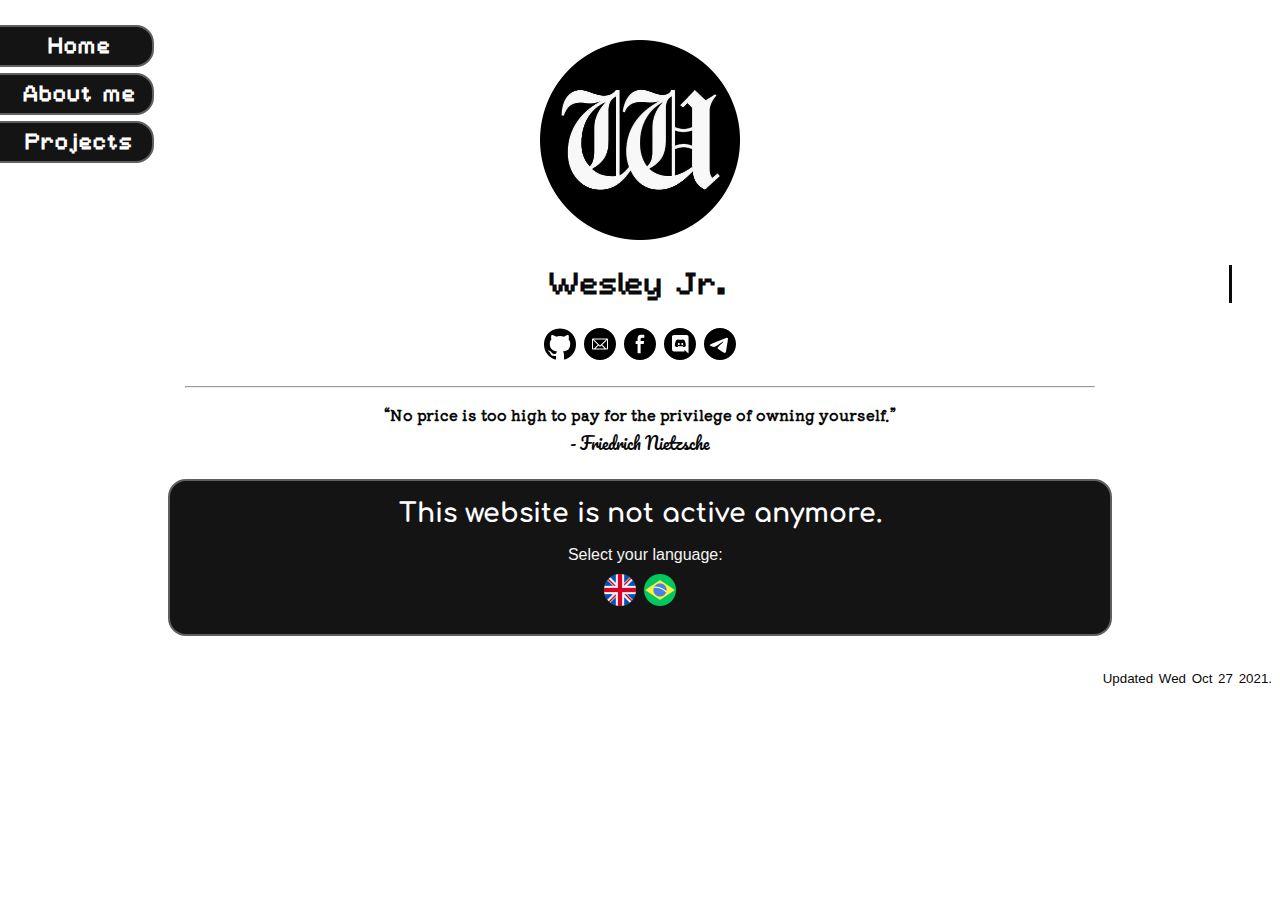
<file: index.html>
<!DOCTYPE html>
<html lang="en-GB">
  <head>
    <meta charset="UTF-8" />
    <meta
      name="viewport"
      content="width=device-width, initial-scale=1, minimum-scale=1"
    />
    <meta http-equiv="X-UA-Compatible" content="IE=edge" />
    <meta name="HandheldFriendly" content="true" />
    <title>Wesley Júnior - Home</title>
    <link rel="icon" href="img/icon.png" />
    <link rel="stylesheet" href="style/style.css" />
    <script src="script/quote.js"></script>
    <script src="script/theme.js"></script>
  </head>

  <body onload="theme(0), quote()">
    <header>
      <nav>
        <h2 class="hidden">Main Menu</h2>
        <ul>
          <li><a href="index.html">Home</a></li>
          <li><a href="about_me.html">About me</a></li>
          <li><a href="projects.html">Projects</a></li>
        </ul>
      </nav>

   <!-- Theme Switcher (Temporarily Disabled) -->
      <!-- <div id="theme-switcher">
        <p id="textTheme"></p>
        <img
          src="img/theme.svg"
          alt="Change theme"
          id="tswitch"
          class="buttons black-svg"
        />
      </div> -->

      <figure id="avatar">
        <img src="img/profile_black.png" alt="Avatar" id="W" />
        <figcaption>
          <h1 class="line typewriter">Wesley Jr.</h1>
        </figcaption>
      </figure>

      <div id="social-media">
        <a target="_blank" href="https://www.github.com/wesleyjrz"
          ><img
            src="img/github.svg"
            alt="GitHub"
            class="buttons black-svg"
        /></a>
        <a target="_blank" href="mailto:wesleyjr2002@gmail.com"
          ><img
            src="img/mail.svg"
            alt="E-mail"
            class="buttons black-svg"
        /></a>
        <a target="_blank" href="https://www.facebook.com/wesleyjrz"
          ><img
            src="img/facebook.svg"
            alt="Facebook"
            class="buttons black-svg"
        /></a>
        <a target="_blank" href="https://discordapp.com/users/860287315866812436"
          ><img
            src="img/discord.svg"
            alt="Discord"
            class="buttons black-svg"
        /></a>
        <a target="_blank" href="https://t.me/wesleyjrz"
          ><img
            src="img/telegram.svg"
            alt="Telegram"
            class="buttons black-svg"
        /></a>
      </div>

      <hr />

      <div id="quote">
        <blockquote>
          <p id="quote-txt"></p>
          <br />
          <cite>
            <span id="quote-cite"></span>
          </cite>
        </blockquote>
      </div>
    </header>

    <section id="home-content">
      <h2 class="hidden">Home</h2>
      <article>
	<h2>This website is not active anymore.</h2>
          <p class="centre">
            Select your language:
            <br />
            <a target="_self" href="index.html"
            ><img src="img/uk.png" class="buttons" width="36" alt="English"
          /></a>
          <a target="_self" href="pt-BR/index.html"
            ><img src="img/br.png" class="buttons" width="36" alt="Portuguese"
          /></a>
          </p>
      </article>
    </section>

    <footer>
      <p id="last-update">Updated Wed Oct 27 2021.</p>
    </footer>
  </body>
</html>
</file>
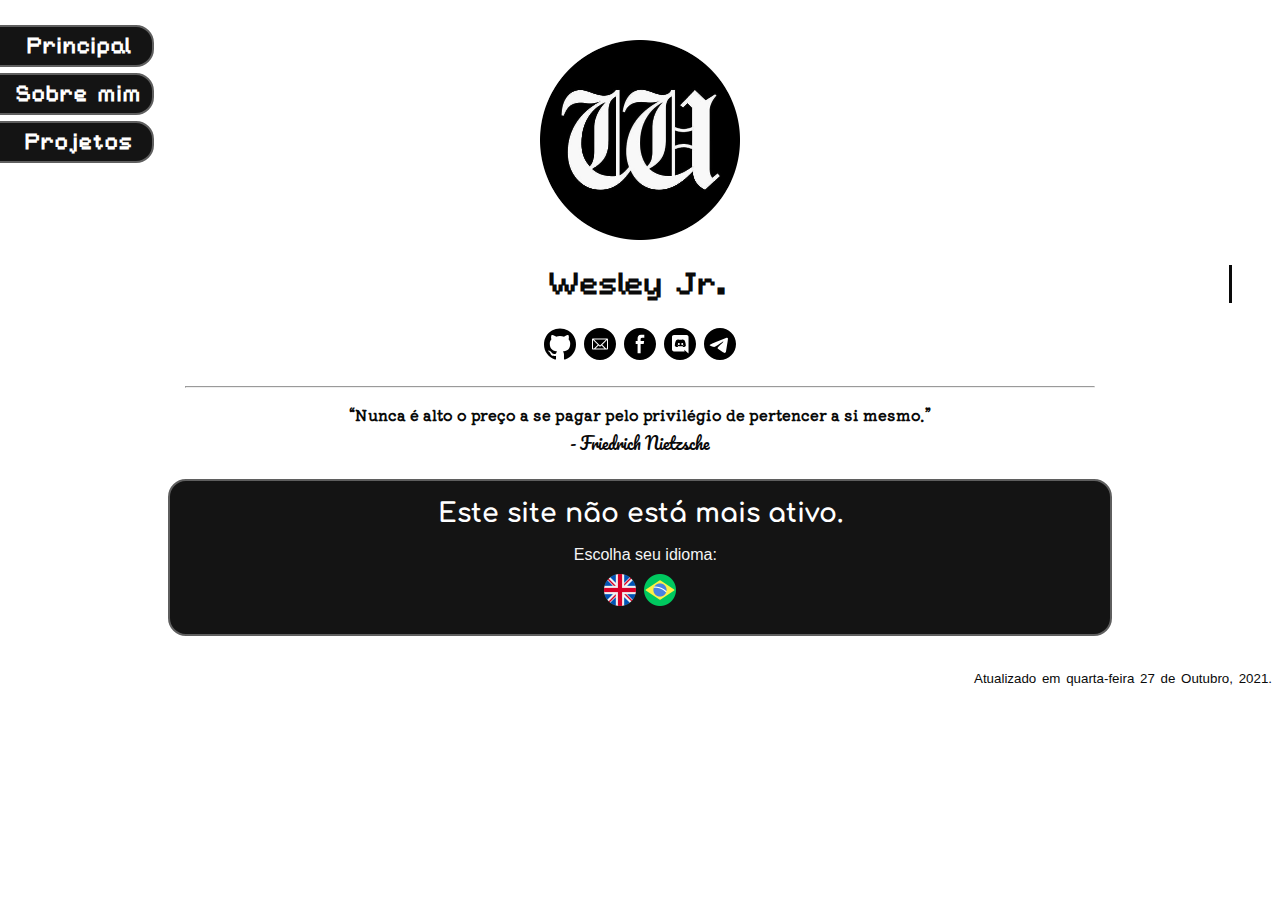
<file: pt-BR/index.html>
<!DOCTYPE html>
<html lang="pt-BR">
  <head>
    <meta charset="UTF-8" />
    <meta
      name="viewport"
      content="width=device-width, initial-scale=1, minimum-scale=1"
    />
    <meta http-equiv="X-UA-Compatible" content="IE=edge" />
    <meta name="HandheldFriendly" content="true" />
    <title>Wesley Júnior - Principal</title>
    <link rel="icon" href="../img/icon.png" />
    <link rel="stylesheet" href="../style/style.css" />
    <script src="../script/quote.js"></script>
    <script src="../script/theme.js"></script>
  </head>

  <body onload="theme(0), quote()">
    <header>
      <nav>
        <h2 class="hidden">Main Menu</h2>
        <ul>
          <li><a href="index.html">Principal</a></li>
          <li><a href="about_me.html">Sobre mim</a></li>
          <li><a href="projects.html">Projetos</a></li>
        </ul>
      </nav>

      <!-- Theme Switcher (Temporarily Disabled) -->
      <!-- <div id="theme-switcher">
        <p id="textTheme"></p>
        <img
          src="img/theme.svg"
          alt="Change theme"
          id="tswitch"
          class="buttons black-svg"
        />
      </div> -->

      <figure id="avatar">
        <img src="../img/profile_black.png" alt="Avatar" id="W" />
        <figcaption>
          <h1 class="line typewriter">Wesley Jr.</h1>
        </figcaption>
      </figure>

      <div id="social-media">
        <a target="_blank" href="https://www.github.com/wesleyjrz"
          ><img
            src="../img/github.svg"
            alt="GitHub"
            class="buttons black-svg"
        /></a>
        <a target="_blank" href="mailto:wesleyjr2002@gmail.com"
          ><img
            src="../img/mail.svg"
            alt="E-mail"
            class="buttons black-svg"
        /></a>
        <a target="_blank" href="https://www.facebook.com/wesleyjrz"
          ><img
            src="../img/facebook.svg"
            alt="Facebook"
            class="buttons black-svg"
        /></a>
        <a target="_blank" href="https://discordapp.com/users/860287315866812436"
          ><img
            src="../img/discord.svg"
            alt="Discord"
            class="buttons black-svg"
        /></a>
        <a target="_blank" href="https://t.me/wesleyjrz"
          ><img
            src="../img/telegram.svg"
            alt="Telegram"
            class="buttons black-svg"
        /></a>
      </div>

      <hr />

      <div id="quote">
        <blockquote>
          <p id="quote-txt"></p>
          <br />
          <cite>
            <span id="quote-cite"></span>
          </cite>
        </blockquote>
      </div>
    </header>

    <section id="home-content">
    <h2 class="hidden">Principal</h2>
    <article>
      <h2>Este site não está mais ativo.</h2>
        <p class="centre">
          Escolha seu idioma:
          <br />
          <a target="_self" href="../index.html"
          ><img src="../img/uk.png" class="buttons" width="36" alt="Inglês"
        /></a>
        <a target="_self" href="index.html"
          ><img src="../img/br.png" class="buttons" width="36" alt="Português"
        /></a>
        </p>
    </article>
  </section>


    <footer>
      <p id="last-update">Atualizado em quarta-feira 27 de Outubro, 2021.</p>
    </footer>
  </body>
</html>
</file>
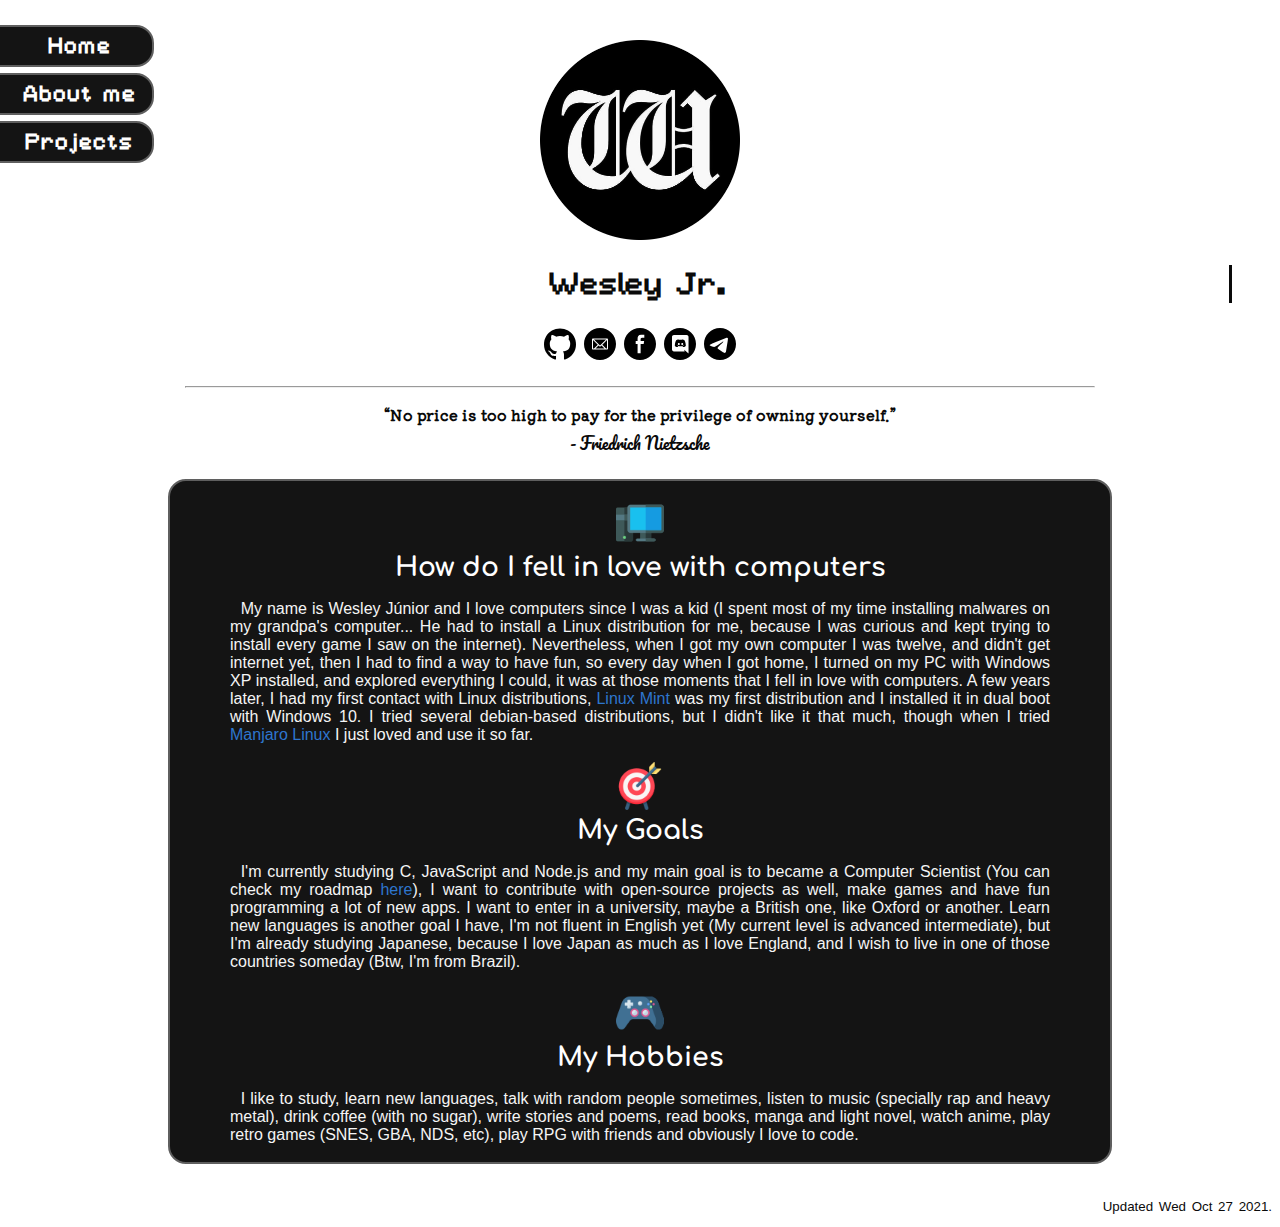
<file: about_me.html>
<!DOCTYPE html>
<html lang="en-GB">
  <head>
    <meta charset="UTF-8" />
    <meta
      name="viewport"
      content="width=device-width, initial-scale=1, minimum-scale=1"
    />
    <meta http-equiv="X-UA-Compatible" content="IE=edge" />
    <meta name="HandheldFriendly" content="true" />
    <title>Wesley Júnior - About me</title>
    <link rel="icon" href="img/icon.png" />
    <link rel="stylesheet" href="style/style.css" />
    <script src="script/quote.js"></script>
    <script src="script/theme.js"></script>
  </head>

  <body onload="theme(0), quote()">
    <header>
      <nav>
        <h2 class="hidden">Main Menu</h2>
        <ul>
          <li><a href="index.html">Home</a></li>
          <li><a href="about_me.html">About me</a></li>
          <li><a href="projects.html">Projects</a></li>
        </ul>
      </nav>

      <!-- Theme Switcher (Temporarily Disabled) -->
      <!-- <div id="theme-switcher">
        <p id="textTheme"></p>
        <img
          src="img/theme.svg"
          alt="Change theme"
          id="tswitch"
          class="buttons black-svg"
        />
      </div> -->

      <figure id="avatar">
        <img src="img/profile_black.png" alt="Avatar" id="W" />
        <figcaption>
          <h1 class="line typewriter">Wesley Jr.</h1>
        </figcaption>
      </figure>

    <div id="social-media">
        <a target="_blank" href="https://www.github.com/wesleyjrz"
          ><img
            src="img/github.svg"
            alt="GitHub"
            class="buttons black-svg"
        /></a>
        <a target="_blank" href="mailto:wesleyjr2002@gmail.com"
          ><img
            src="img/mail.svg"
            alt="E-mail"
            class="buttons black-svg"
        /></a>
        <a target="_blank" href="https://www.facebook.com/wesleyjrz"
          ><img
            src="img/facebook.svg"
            alt="Facebook"
            class="buttons black-svg"
        /></a>
        <a target="_blank" href="https://discordapp.com/users/860287315866812436"
          ><img
            src="img/discord.svg"
            alt="Discord"
            class="buttons black-svg"
        /></a>
        <a target="_blank" href="https://t.me/wesleyjrz"
          ><img
            src="img/telegram.svg"
            alt="Telegram"
            class="buttons black-svg"
        /></a>
      </div>  

      <hr />

      <div id="quote">
        <blockquote>
          <p id="quote-txt"></p>
          <br />
          <cite>
            <span id="quote-cite"></span>
          </cite>
        </blockquote>
      </div>
    </header>

    <section id="about-me-content">
      <h2 class="hidden">About Me</h2>
      <article>
        <h2>
          <img src="img/pc.png" alt="Computer" width="48" />
          <br />
          How do I fell in love with computers
        </h2>
        <p>
          My name is Wesley Júnior and I love computers since I was a kid (I
          spent most of my time installing malwares on my grandpa's computer...
          He had to install a Linux distribution for me, because I was curious
          and kept trying to install every game I saw on the internet).
          Nevertheless, when I got my own computer I was twelve, and didn't get
          internet yet, then I had to find a way to have fun, so every day when
          I got home, I turned on my PC with Windows XP installed, and explored
          everything I could, it was at those moments that I fell in love with
          computers. A few years later, I had my first contact with Linux
          distributions,
          <a target="_blank" href="https://linuxmint.com">Linux Mint</a> was my
          first distribution and I installed it in dual boot with Windows 10. I
          tried several debian-based distributions, but I didn't like it that
          much, though when I tried
          <a target="_blank" href="https://manjaro.org">Manjaro Linux</a> I just
          loved and use it so far.
        </p>
        <h2>
          <img src="img/target.png" alt="Target" width="48" />
          <br />
          My Goals
        </h2>
        <p>
          I'm currently studying C, JavaScript and Node.js and my main goal is
          to became a Computer Scientist (You can check my roadmap
          <a target="_blank" href="https://github.com/wesleyjrz/cs-roadmap">here</a>), 
          I want to contribute with open-source projects as well, make games
          and have fun programming a lot of new apps. I want to enter in a
          university, maybe a British one, like Oxford or another. Learn new
          languages is another goal I have, I'm not fluent in English yet (My
          current level is advanced intermediate), but I'm already studying
          Japanese, because I love Japan as much as I love England, and I wish
          to live in one of those countries someday (Btw, I'm from Brazil).
        </p>
        <h2>
          <img src="img/gamepad.png" alt="Gamepad" width="48" />
          <br />
          My Hobbies
        </h2>
        <p>
          I like to study, learn new languages, talk with random people
          sometimes, listen to music (specially rap and heavy metal), drink
          coffee (with no sugar), write stories and poems, read books, manga and
          light novel, watch anime, play retro games (SNES, GBA, NDS, etc), play
          RPG with friends and obviously I love to code.
        </p>
      </article>
    </section>

    <footer>
      <p id="last-update">Updated Wed Oct 27 2021.</p>
    </footer>
  </body>
</html>
</file>
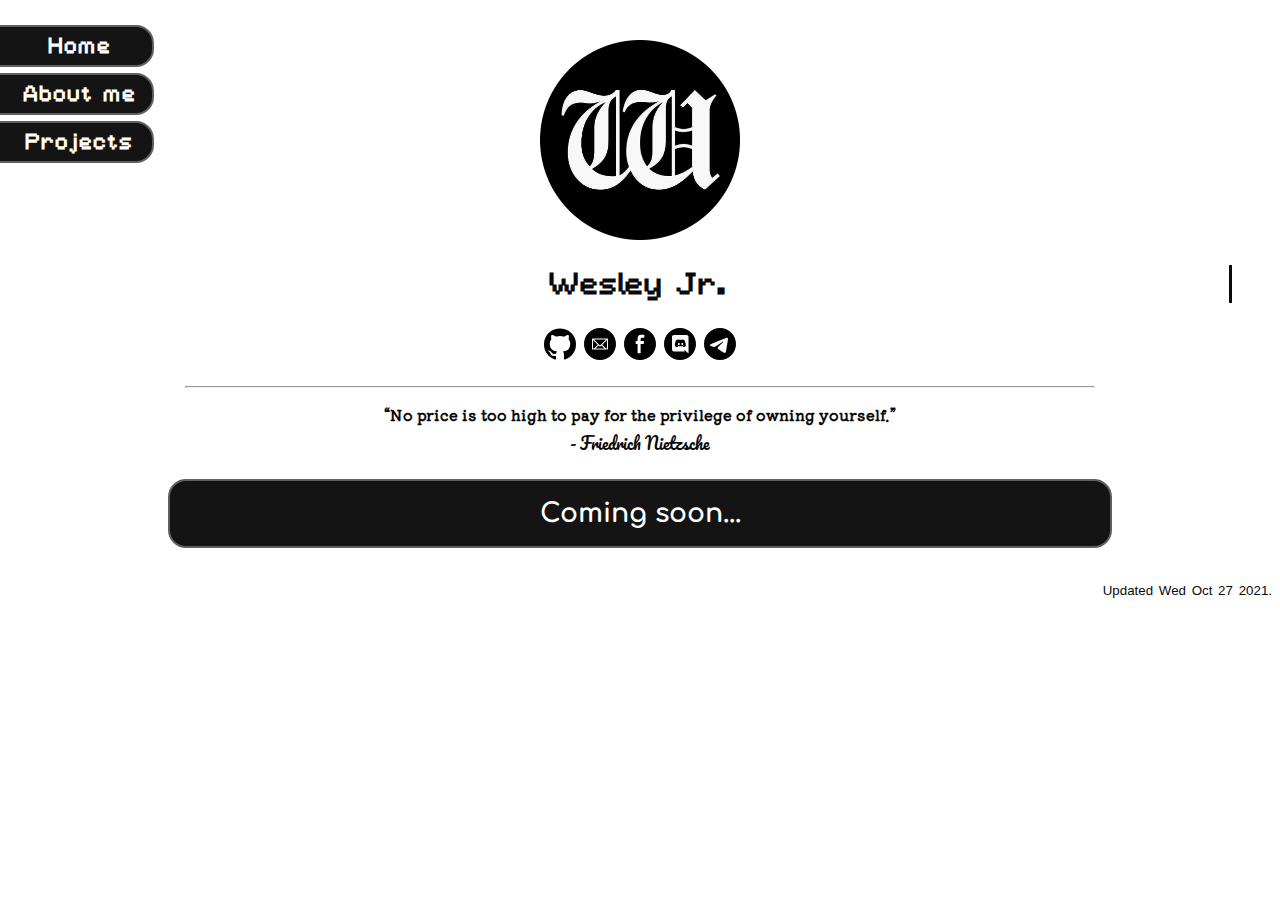
<file: projects.html>
<!DOCTYPE html>
<html lang="en-GB">
  <head>
    <meta charset="UTF-8" />
    <meta
      name="viewport"
      content="width=device-width, initial-scale=1, minimum-scale=1"
    />
    <meta http-equiv="X-UA-Compatible" content="IE=edge" />
    <meta name="HandheldFriendly" content="true" />
    <title>Wesley Júnior - Projects</title>
    <link rel="icon" href="img/icon.png" />
    <link rel="stylesheet" href="style/style.css" />
    <script src="script/quote.js"></script>
    <script src="script/theme.js"></script>
  </head>

  <body onload="theme(0), quote()">
    <header>
      <nav>
        <h2 class="hidden">Main Menu</h2>
        <ul>
          <li><a href="index.html">Home</a></li>
          <li><a href="about_me.html">About me</a></li>
          <li><a href="projects.html">Projects</a></li>
        </ul>
      </nav>

    <!-- Theme Switcher (Temporarily Disabled) -->
      <!-- <div id="theme-switcher">
        <p id="textTheme"></p>
        <img
          src="img/theme.svg"
          alt="Change theme"
          id="tswitch"
          class="buttons black-svg"
        />
      </div> -->

      <figure id="avatar">
        <img src="img/profile_black.png" alt="Avatar" id="W" />
        <figcaption>
          <h1 class="line typewriter">Wesley Jr.</h1>
        </figcaption>
      </figure>

      <div id="social-media">
        <a target="_blank" href="https://www.github.com/wesleyjrz"
          ><img
            src="img/github.svg"
            alt="GitHub"
            class="buttons black-svg"
        /></a>
        <a target="_blank" href="mailto:wesleyjr2002@gmail.com"
          ><img
            src="img/mail.svg"
            alt="E-mail"
            class="buttons black-svg"
        /></a>
        <a target="_blank" href="https://www.facebook.com/wesleyjrz"
          ><img
            src="img/facebook.svg"
            alt="Facebook"
            class="buttons black-svg"
        /></a>
        <a target="_blank" href="https://discordapp.com/users/860287315866812436"
          ><img
            src="img/discord.svg"
            alt="Discord"
            class="buttons black-svg"
        /></a>
        <a target="_blank" href="https://t.me/wesleyjrz"
          ><img
            src="img/telegram.svg"
            alt="Telegram"
            class="buttons black-svg"
        /></a>
      </div>

      <hr />

      <div id="quote">
        <blockquote>
          <p id="quote-txt"></p>
          <br />
          <cite>
            <span id="quote-cite"></span>
          </cite>
        </blockquote>
      </div>
    </header>

    <section id="projects-content">
      <h2 class="hidden">Projects</h2>
      <article>
        <h2>Coming soon...</h2>
      </article>
    </section>

    <footer>
      <p id="last-update">Updated Wed Oct 27 2021.</p>
    </footer>
  </body>
</html>
</file>
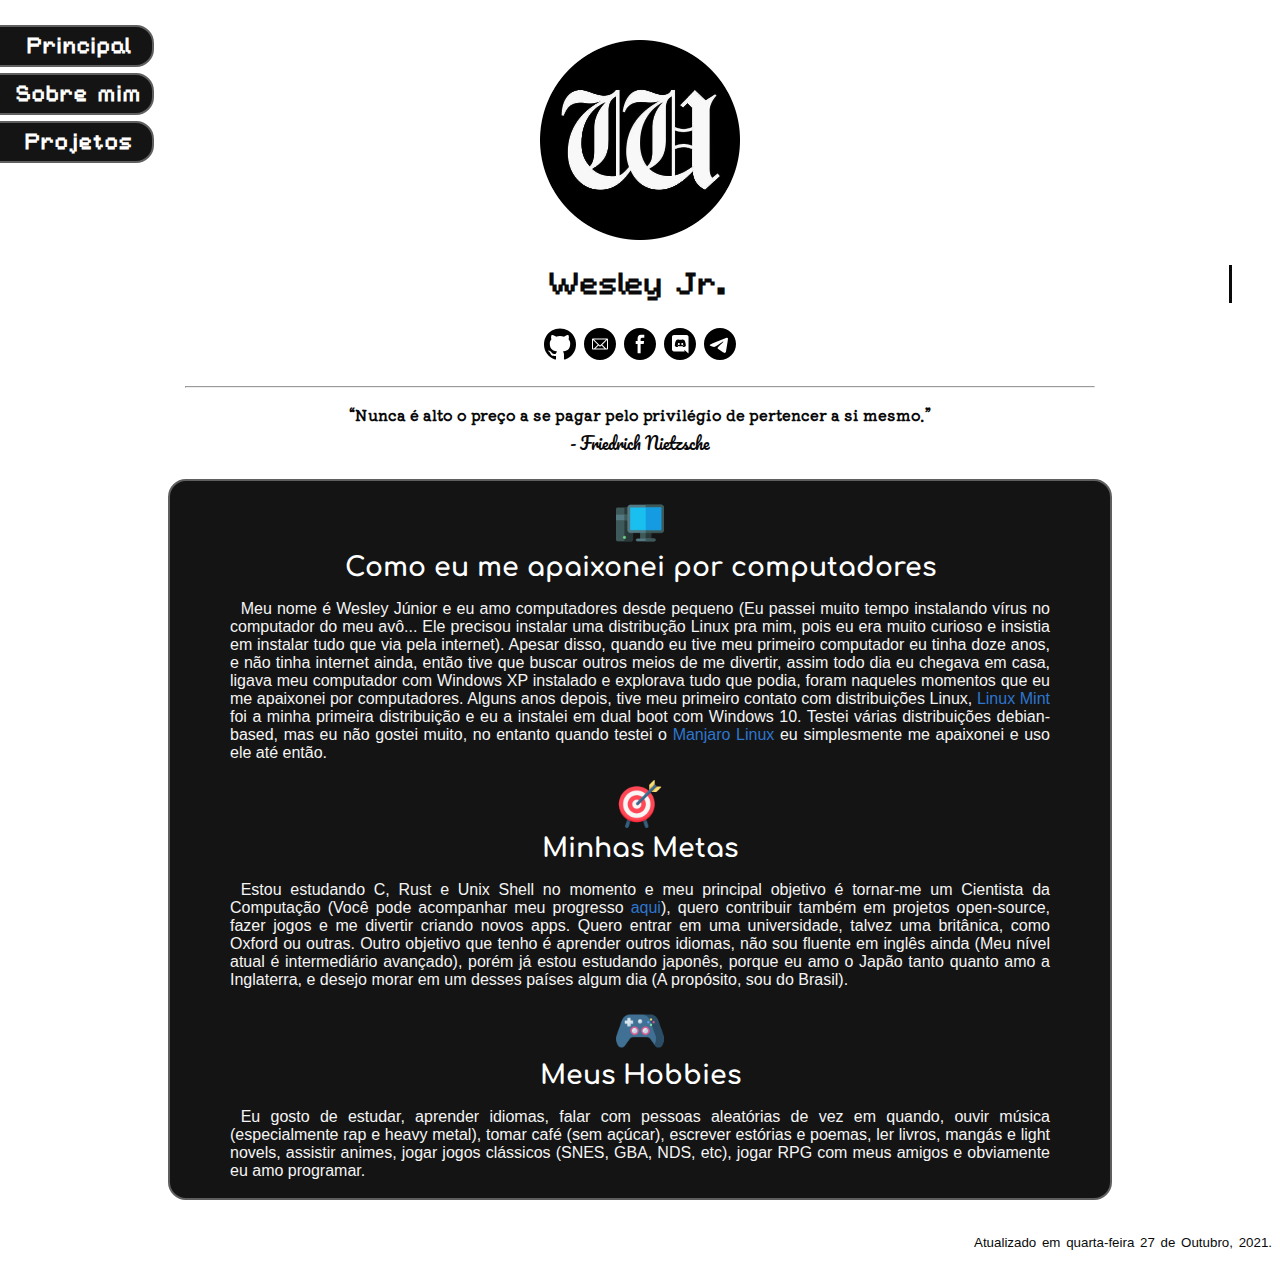
<file: pt-BR/about_me.html>
<!DOCTYPE html>
<html lang="pt-BR">
  <head>
    <meta charset="UTF-8" />
    <meta
      name="viewport"
      content="width=device-width, initial-scale=1, minimum-scale=1"
    />
    <meta http-equiv="X-UA-Compatible" content="IE=edge" />
    <meta name="HandheldFriendly" content="true" />
    <title>Wesley Júnior - Sobre mim</title>
    <link rel="icon" href="../img/icon.png" />
    <link rel="stylesheet" href="../style/style.css" />
    <script src="../script/quote.js"></script>
    <script src="../script/theme.js"></script>
  </head>

  <body onload="theme(0), quote()">
    <header>
      <nav>
        <h2 class="hidden">Main Menu</h2>
        <ul>
          <li><a href="index.html">Principal</a></li>
          <li><a href="about_me.html">Sobre mim</a></li>
          <li><a href="projects.html">Projetos</a></li>
        </ul>
      </nav>

      <!-- Theme Switcher (Temporarily Disabled) -->
      <!-- <div id="theme-switcher">
        <p id="textTheme"></p>
        <img
          src="img/theme.svg"
          alt="Change theme"
          id="tswitch"
          class="buttons black-svg"
        />
      </div> -->

      <figure id="avatar">
        <img src="../img/profile_black.png" alt="Avatar" id="W" />
        <figcaption>
          <h1 class="line typewriter">Wesley Jr.</h1>
        </figcaption>
      </figure>

      <div id="social-media">
        <a target="_blank" href="https://www.github.com/wesleyjrz"
          ><img
            src="../img/github.svg"
            alt="GitHub"
            class="buttons black-svg"
        /></a>
        <a target="_blank" href="mailto:wesleyjr2002@gmail.com"
          ><img
            src="../img/mail.svg"
            alt="E-mail"
            class="buttons black-svg"
        /></a>
        <a target="_blank" href="https://www.facebook.com/wesleyjrz"
          ><img
            src="../img/facebook.svg"
            alt="Facebook"
            class="buttons black-svg"
        /></a>
        <a target="_blank" href="https://discordapp.com/users/860287315866812436"
          ><img
            src="../img/discord.svg"
            alt="Discord"
            class="buttons black-svg"
        /></a>
        <a target="_blank" href="https://t.me/wesleyjrz"
          ><img
            src="../img/telegram.svg"
            alt="Telegram"
            class="buttons black-svg"
        /></a>
      </div>

      <hr />

      <div id="quote">
        <blockquote>
          <p id="quote-txt"></p>
          <br />
          <cite>
            <span id="quote-cite"></span>
          </cite>
        </blockquote>
      </div>
    </header>

    <section id="about-me-content">
      <h2 class="hidden">Sobre mim</h2>
      <article>
        <h2>
          <img src="../img/pc.png" alt="Computador" width="48" />
          <br />
          Como eu me apaixonei por computadores
        </h2>
        <p>
          Meu nome é Wesley Júnior e eu amo computadores desde pequeno (Eu
          passei muito tempo instalando vírus no computador do meu avô... Ele
          precisou instalar uma distribução Linux pra mim, pois eu era muito
          curioso e insistia em instalar tudo que via pela internet). Apesar
          disso, quando eu tive meu primeiro computador eu tinha doze anos, e
          não tinha internet ainda, então tive que buscar outros meios de me
          divertir, assim todo dia eu chegava em casa, ligava meu computador com
          Windows XP instalado e explorava tudo que podia, foram naqueles
          momentos que eu me apaixonei por computadores. Alguns anos depois,
          tive meu primeiro contato com distribuições Linux,
          <a target="_blank" href="https://linuxmint.com">Linux Mint</a> foi a
          minha primeira distribuição e eu a instalei em dual boot com Windows
          10. Testei várias distribuições debian-based, mas eu não gostei muito,
          no entanto quando testei o
          <a target="_blank" href="https://manjaro.org">Manjaro Linux</a> eu
          simplesmente me apaixonei e uso ele até então.
        </p>
        <h2>
          <img src="../img/target.png" alt="Alvo" width="48" />
          <br />
          Minhas Metas
        </h2>
        <p>
          Estou estudando C, Rust e Unix Shell no momento e meu principal
          objetivo é tornar-me um Cientista da Computação (Você pode acompanhar
          meu progresso
          <a target="_blank" href="https://github.com/wesleyjrz/cs-roadmap">aqui</a>), 
          quero contribuir também em projetos open-source, fazer jogos e me
          divertir criando novos apps. Quero entrar em uma universidade, talvez
          uma britânica, como Oxford ou outras. Outro objetivo que tenho é
          aprender outros idiomas, não sou fluente em inglês ainda (Meu nível
          atual é intermediário avançado), porém já estou estudando japonês,
          porque eu amo o Japão tanto quanto amo a Inglaterra, e desejo morar em
          um desses países algum dia (A propósito, sou do Brasil).
        </p>
        <h2>
          <img src="../img/gamepad.png" alt="Controle" width="48" />
          <br />
          Meus Hobbies
        </h2>
        <p>
          Eu gosto de estudar, aprender idiomas, falar com pessoas aleatórias de
          vez em quando, ouvir música (especialmente rap e heavy metal), tomar
          café (sem açúcar), escrever estórias e poemas, ler livros, mangás e
          light novels, assistir animes, jogar jogos clássicos (SNES, GBA, NDS,
          etc), jogar RPG com meus amigos e obviamente eu amo programar.
        </p>
      </article>
    </section>

    <footer>
      <p id="last-update">Atualizado em quarta-feira 27 de Outubro, 2021.</p>
    </footer>
  </body>
</html>
</file>
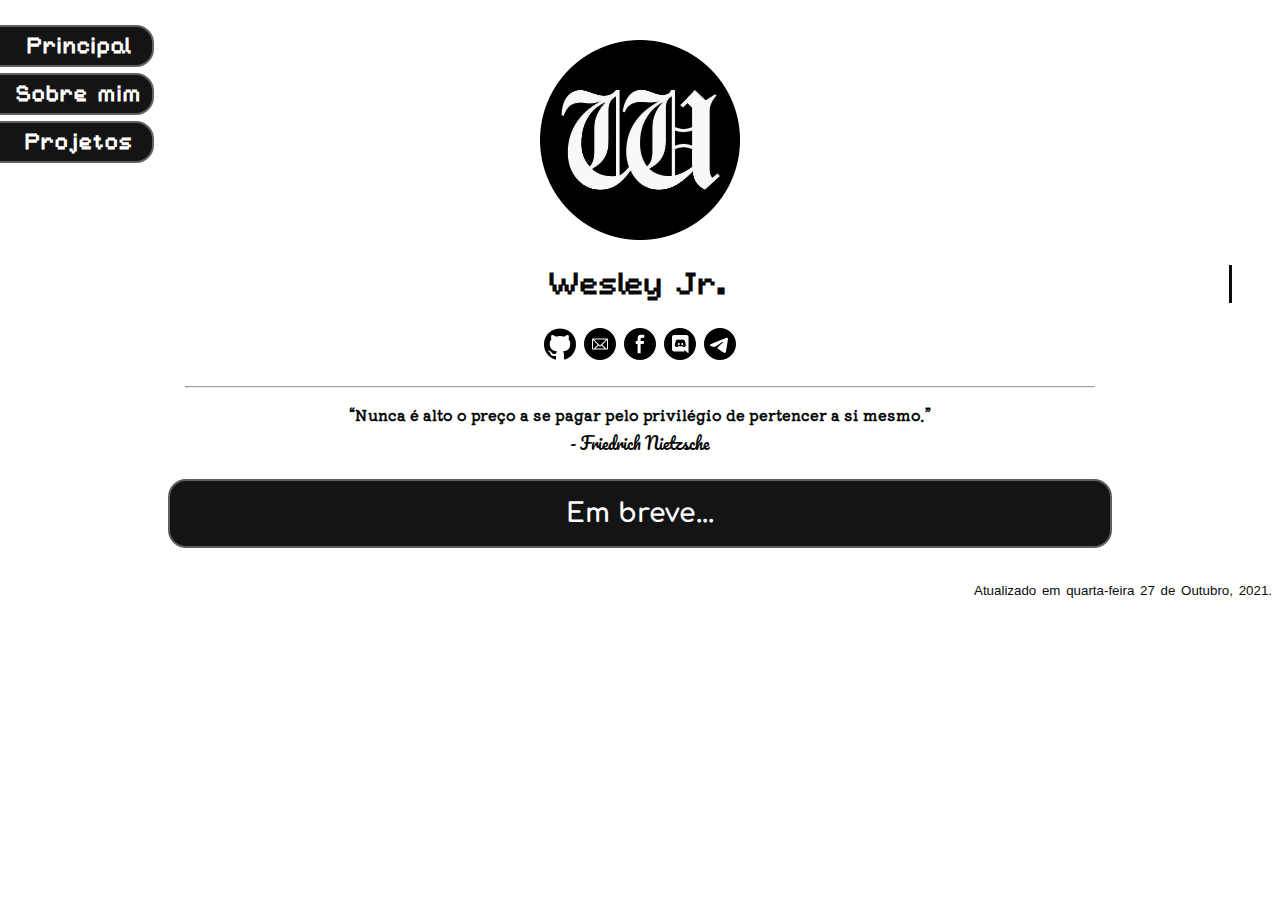
<file: pt-BR/projects.html>
<!DOCTYPE html>
<html lang="pt-BR">
  <head>
    <meta charset="UTF-8" />
    <meta
      name="viewport"
      content="width=device-width, initial-scale=1, minimum-scale=1"
    />
    <meta http-equiv="X-UA-Compatible" content="IE=edge" />
    <meta name="HandheldFriendly" content="true" />
    <title>Wesley Júnior - Projetos</title>
    <link rel="icon" href="../img/icon.png" />
    <link rel="stylesheet" href="../style/style.css" />
    <script src="../script/quote.js"></script>
    <script src="../script/theme.js"></script>
  </head>

  <body onload="theme(0), quote()">
    <header>
      <nav>
        <h2 class="hidden">Main Menu</h2>
        <ul>
          <li><a href="index.html">Principal</a></li>
          <li><a href="about_me.html">Sobre mim</a></li>
          <li><a href="projects.html">Projetos</a></li>
        </ul>
      </nav>

      <!-- Theme Switcher (Temporarily Disabled) -->
      <!-- <div id="theme-switcher">
        <p id="textTheme"></p>
        <img
          src="img/theme.svg"
          alt="Change theme"
          id="tswitch"
          class="buttons black-svg"
        />
      </div> -->

      <figure id="avatar">
        <img src="../img/profile_black.png" alt="Avatar" id="W" />
        <figcaption>
          <h1 class="line typewriter">Wesley Jr.</h1>
        </figcaption>
      </figure>

      <div id="social-media">
        <a target="_blank" href="https://www.github.com/wesleyjrz"
          ><img
            src="../img/github.svg"
            alt="GitHub"
            class="buttons black-svg"
        /></a>
        <a target="_blank" href="mailto:wesleyjr2002@gmail.com"
          ><img
            src="../img/mail.svg"
            alt="E-mail"
            class="buttons black-svg"
        /></a>
        <a target="_blank" href="https://www.facebook.com/wesleyjrz"
          ><img
            src="../img/facebook.svg"
            alt="Facebook"
            class="buttons black-svg"
        /></a>
        <a target="_blank" href="https://discordapp.com/users/860287315866812436"
          ><img
            src="../img/discord.svg"
            alt="Discord"
            class="buttons black-svg"
        /></a>
        <a target="_blank" href="https://t.me/wesleyjrz"
          ><img
            src="../img/telegram.svg"
            alt="Telegram"
            class="buttons black-svg"
        /></a>
      </div>

      <hr />

      <div id="quote">
        <blockquote>
          <p id="quote-txt"></p>
          <br />
          <cite>
            <span id="quote-cite"></span>
          </cite>
        </blockquote>
      </div>
    </header>

    <section id="projects-content">
      <h2 class="hidden">Projetos</h2>
      <article class="block">
        <h2>Em breve...</h2>
      </article>
    </section>

    <footer>
      <p id="last-update">Atualizado em quarta-feira 27 de Outubro, 2021.</p>
    </footer>
  </body>
</html>
</file>
<file: style/style.css>
@import url("https://fonts.googleapis.com/css2?family=Comfortaa&family=Kiwi+Maru:wght@300&display=swap");
@import url("https://fonts.googleapis.com/css2?family=Pacifico&display=swap");
#W {
  animation: spin 1s steps(60) 2.4s normal;
}

@keyframes spin {
  from {
    transform: rotate(0deg);
  }
  to {
    transform: rotate(360deg);
  }
}
.line {
  border-right: 3px solid;
  white-space: nowrap;
  overflow: hidden;
  transform: translateY(-50%);
}

.typewriter {
  animation: typewriter 1.2s steps(10) 1s 1 normal both, blinkTextCursor 800ms steps(40) infinite normal;
}

@keyframes typewriter {
  from {
    width: 0px;
  }
  to {
    width: 185px;
  }
}
@keyframes blinkTextCursor {
  from {
    border-right-color: white;
  }
  to {
    border-right-color: #0a0a0a;
  }
}
@font-face {
  font-family: gamepixies;
  src: url("../fonts/gamepixies.ttf");
}
.hidden {
  opacity: 0;
}

.filter-white {
  filter: invert(99%) sepia(0%) saturate(6142%) hue-rotate(62deg) brightness(115%) contrast(100%);
}

p {
  font-family: -apple-system, BlinkMacSystemFont, "Segoe UI", Roboto Oxygen, Ubuntu, Cantarell, "Open Sans", "Helvetica Neue", sans-serif;
  font-size: 12pt;
}

a {
  color: #2E76CE;
  text-decoration: none;
  transition: 400ms;
}

a:hover {
  color: #6694cc;
  text-decoration: underline;
}

hr {
  margin: 16px 14%;
}

header {
  margin: 40px auto 0px auto;
  text-align: center;
}

nav {
  display: block;
  position: absolute;
  top: -80px;
  left: -10px;
}
nav a {
  color: white;
  text-decoration: none;
  transition: 400ms;
}
nav ul {
  position: absolute;
  padding: 8px;
  font-family: "gamepixies", monospace;
  font-size: 18pt;
  font-weight: bold;
  letter-spacing: 2px;
  text-align: left;
  list-style: none;
}
nav li {
  display: block;
  width: 140px;
  padding: 6px 2px 6px 10px;
  margin-top: 6px;
  text-align: center;
  border: solid;
  border-width: 2px;
  border-radius: 0px 18px 18px 0px;
  border-color: #5F5F5F;
  background-color: #141414;
  transition: width 400ms;
}
nav li:hover {
  width: 110%;
  background-color: #222;
}
nav li:hover a {
  color: #2E76CE;
  text-decoration: none;
}

#theme-switcher {
  position: absolute;
  text-align: center;
  top: 0px;
  right: 20px;
}
#theme-switcher img {
  width: 32px;
}

figure#avatar h1 {
  margin: 40px auto -20px auto;
  font-family: "gamepixies", monospace;
  font-size: 26pt;
  letter-spacing: 1px;
}
figure#avatar img {
  width: 200px;
}

#quote p {
  margin-bottom: -14px;
  font-family: "Kiwi Maru", serif;
  font-size: 11pt;
  font-weight: bold;
}
#quote cite {
  font-family: "Pacifico", cursive;
  font-style: normal;
}

article {
  background-color: #141414;
  margin: -45px 160px;
  border: solid;
  border-width: 2px;
  border-radius: 18px;
  border-color: #5F5F5F;
}
article h2 {
  margin: 18px;
  font-family: "Comfortaa", cursive;
  font-size: 20pt;
  font-weight: bolder;
  text-align: center;
  color: white;
}
article p {
  margin: 0px 60px 18px 60px;
  text-align: justify;
  text-indent: 8pt;
  color: whitesmoke;
}
article p.centre {
  text-align: center;
}

.buttons {
  width: 32px;
  margin: 10px 2px;
  vertical-align: middle;
  transition: opacity 600ms;
}

.buttons:hover {
  width: 30px;
  opacity: 0.8;
}

footer {
  margin-top: 80px;
}
footer p#last-update {
  font-size: 10pt;
  word-spacing: 2px;
  text-align: end;
}

/*
*   Mobile Stylesheet
*/
@media (max-width: 1060px) {
  hr {
    margin: 8px 20px;
  }

  nav {
    margin-bottom: -100px;
    top: -100px;
    left: -20px;
  }
  nav ul {
    position: relative;
  }
  nav li {
    font-size: 22pt;
    width: 180px;
  }
  nav li:hover {
    width: 240px;
  }

  #theme-switcher img {
    width: 42px;
  }

  #theme-switcher:hover img {
    width: 42px;
  }

  #quote {
    margin: auto -20px -80px auto;
  }
  #quote p {
    font-size: 10pt;
  }
  #quote cite {
    font-size: 11pt;
  }

  article {
    margin: 60px 3px 0px 3px;
  }
  article p {
    margin: 0px 20px 12px 20px;
  }
}
@media (max-width: 768px) {
  hr {
    margin: 8px 20px;
  }

  nav {
    position: relative;
    margin-bottom: -100px;
    top: -100px;
    left: -20px;
  }
  nav ul {
    position: relative;
  }
  nav li {
    font-size: 22pt;
    width: 180px;
  }
  nav li:hover {
    width: 240px;
  }

  #theme-switcher img {
    width: 42px;
  }

  #theme-switcher:hover img {
    width: 42px;
  }

  #quote {
    margin: auto -20px -80px auto;
  }
  #quote p {
    font-size: 10pt;
  }
  #quote cite {
    font-size: 11pt;
  }

  article {
    margin: 60px 3px 0px 3px;
  }
  article p {
    margin: 0px 20px 12px 20px;
  }
}

/*# sourceMappingURL=style.css.map */
</file>
